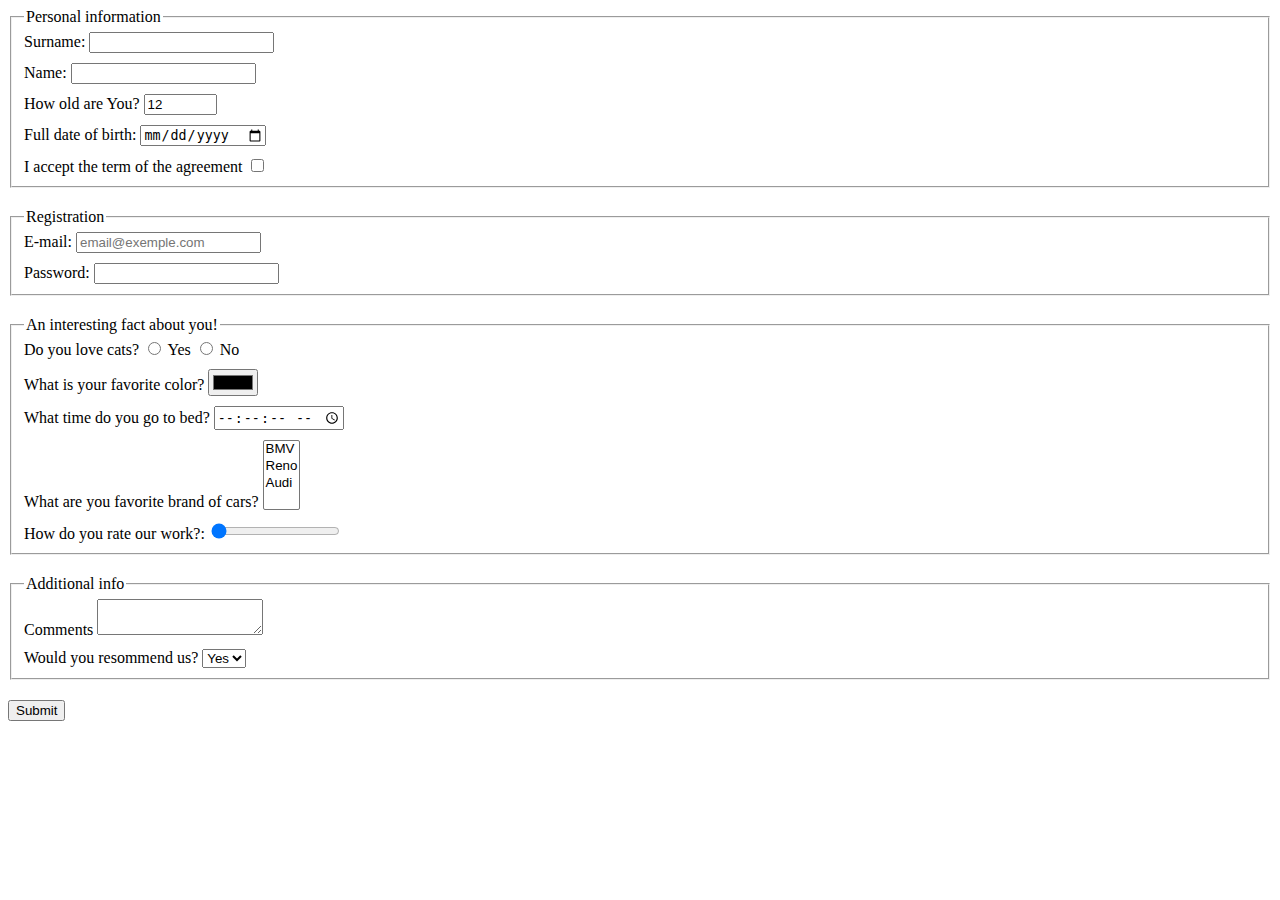
<file: index.html>
<!doctype html><html lang="en"><head><meta charset="UTF-8"><meta name="viewport" content="width=device-width, user-scalable=no, initial-scale=1.0, maximum-scale=1.0, minimum-scale=1.0"><meta http-equiv="X-UA-Compatible" content="ie=edge"><title>HTML Form</title><link rel="stylesheet" href="style.5bbf1405.css"></head><body> <script type="text/javascript" src="main.e97352c4.js"></script> <form action="https://mate-academy-form-lesson.herokuapp.com/create-application" onsubmit="onSubmit()" method="POST"> <fieldset> <legend class="legend">Personal information</legend> <label for="surname" class="personal allmargin" name="surname">Surname: <input type="text" id="surname"> </label> <label for="name" class="persona allmargin" name="name"> Name: <input type="text" id="name"> </label> <label for="age" class="personal allmargin" name="age">How old are You? <input type="number" class="age" id="age" value="12" data-qa="field value" min="1" max="199"> </label> <label for="dateBirth" class="personal allmargin" name="dateBirth">Full date of birth: <input type="date" id="dateBirth"> </label> <label for="accept" class="personal lastinput allmargin" name="accept">I accept the term of the agreement <input type="checkbox" id="accept"> </label> </fieldset> <fieldset> <legend class="legend">Registration</legend> <label for="email" class="registration allmargin" name="email">E-mail: <input type="email" placeholder="email@exemple.com" id="email"> </label> <label for="password" class="registration lastinput allmargin" name="password"> Password: <input type="password" minlength="5" maxlength="10" id="password"> </label> </fieldset> <fieldset> <legend class="legend">An interesting fact about you!</legend> <label for="cat" class="interesting allmargin"> Do you love cats? <input type="radio" name="cat" value="yes" id="cat"> Yes <input type="radio" name="cat" value="No"> No </label> <label for="color" class="interesting allmargin" name="color">What is your favorite color? <input type="color" id="color"> </label> <label for="time" class="interesting allmargin" name="time">What time do you go to bed? <input type="time" id="time" name="time" step="1"> </label> <label for="car" class="interesting allmargin" name="car">What are you favorite brand of cars? <select name="car" id="car" multiple> <option value="BMV">BMV</option> <option value="Reno">Reno</option> <option value="Audi">Audi</option> </select> </label> <label for="timeWork" class="interesting lastinput allmargin" name="timeWork">How do you rate our work?: <input type="range" min="0" max="5" value="0" id="timeWork" step="1"> </label> </fieldset> <fieldset> <legend class="legend">Additional info</legend> <label for="comments" class="info allmargin">Comments <textarea name="comments" id="comments" cols="18" rows="2">
          </textarea> </label> <label for="info1" class="info lastinput allmargin" name="info"> Would you resommend us? <select id="info1" name="resommend"> <option value="yes">Yes</option> <option value="no">No</option> </select> </label> </fieldset> <button type="submit" id="btn">Submit</button> </form> </body></html>
</file>
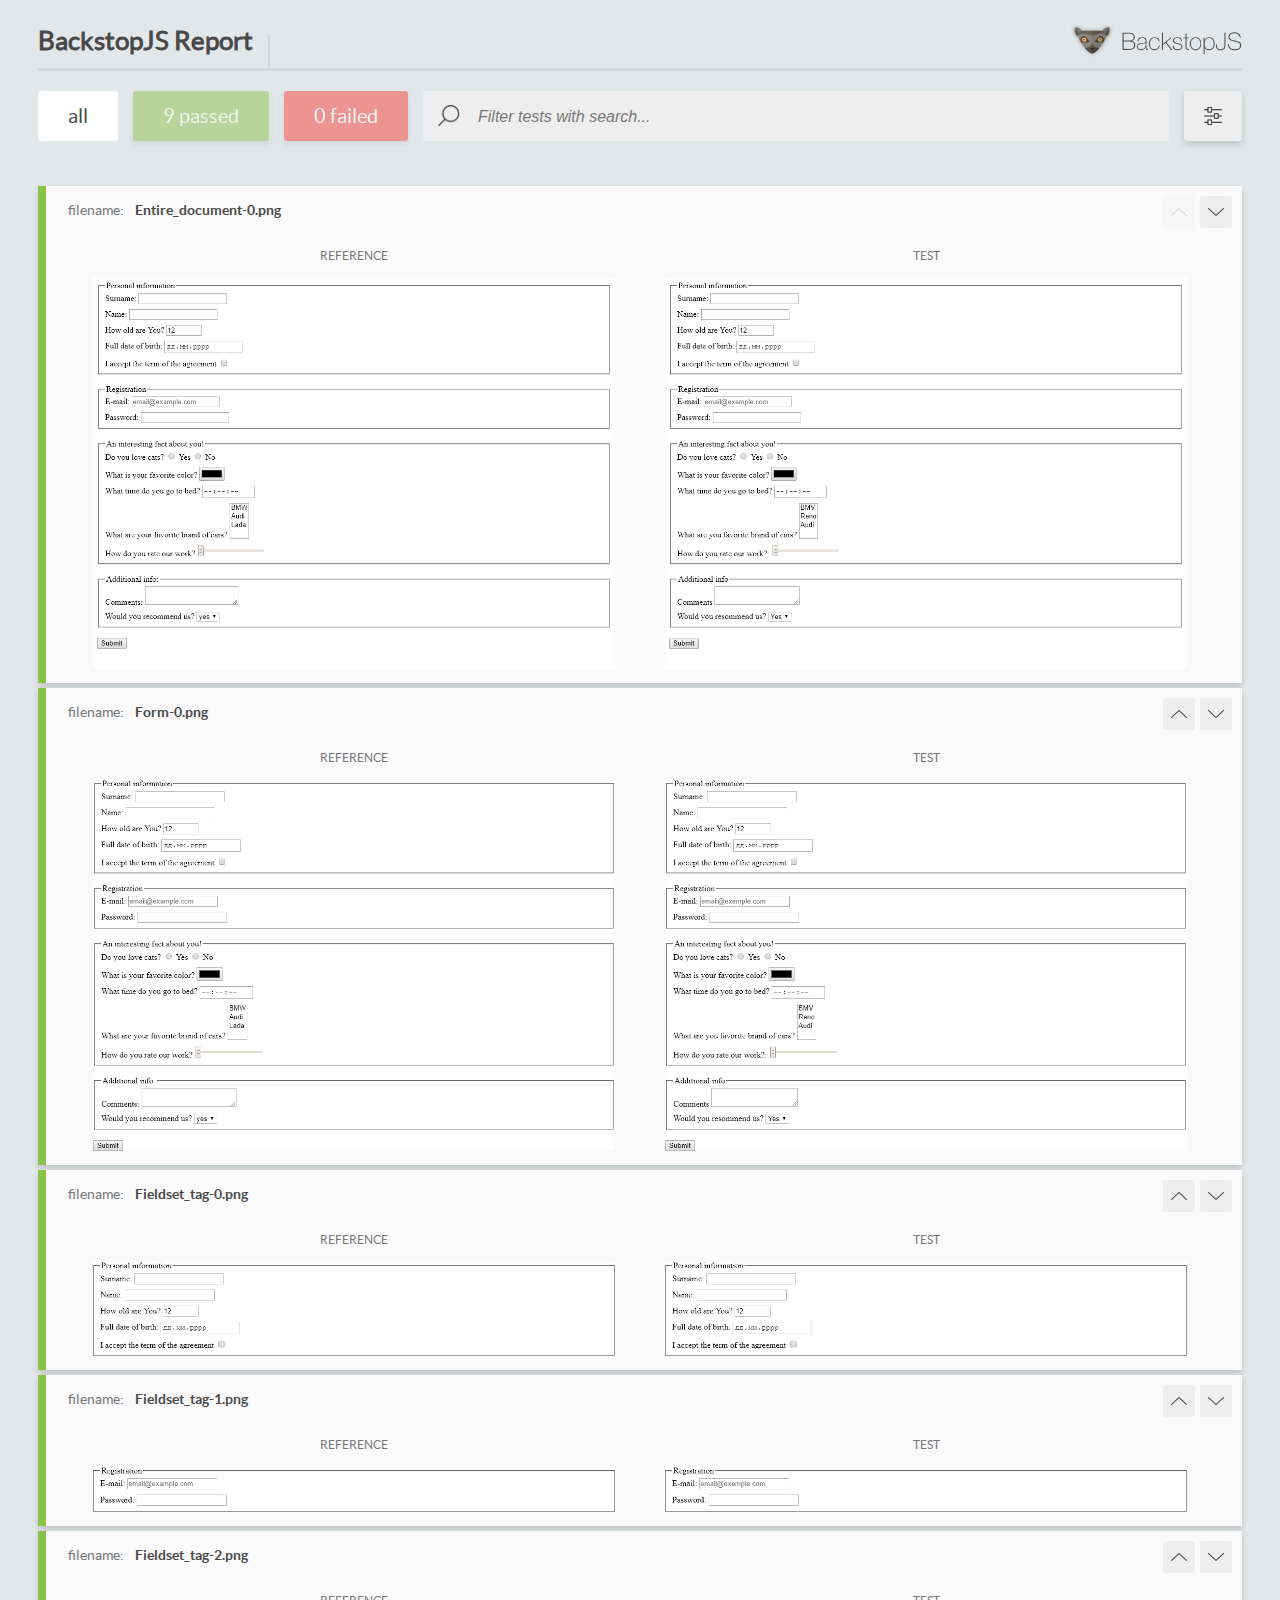
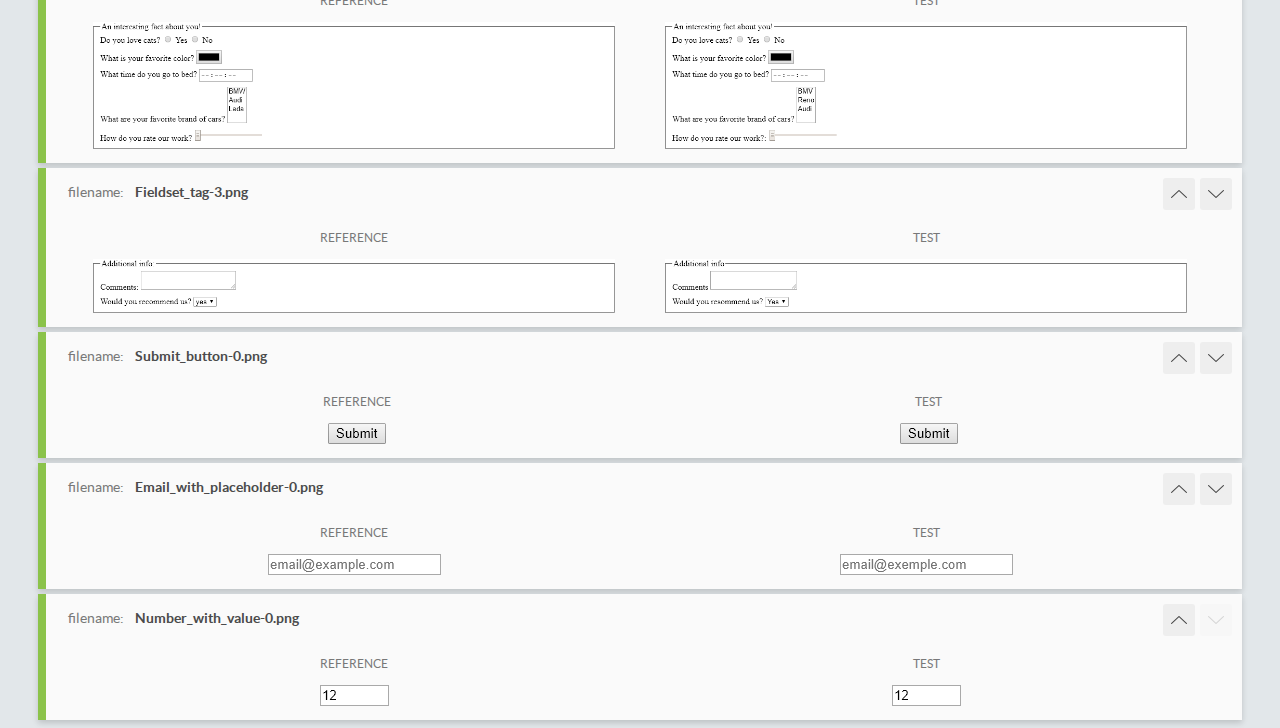
<file: report/html_report/index.html>
<!DOCTYPE html>
<html>
  <head>
    <meta charset="utf-8">
    <title>BackstopJS Report</title>

    <style>
      @font-face {
          font-family: 'latoregular';
          src: url('./assets/fonts/lato-regular-webfont.woff2') format('woff2'),
              url('./assets/fonts/lato-regular-webfont.woff') format('woff');
          font-weight: 400;
          font-style: normal;
      }
      @font-face {
          font-family: 'latobold';
          src: url('./assets/fonts/lato-bold-webfont.woff2') format('woff2'),
              url('./assets/fonts/lato-bold-webfont.woff') format('woff');
          font-weight: 700;
          font-style: normal;
      }

      .ReactModal__Body--open {
          overflow: hidden;
      }
      .ReactModal__Body--open .header {
        display: none;
      }

    </style>
  </head>
  <body style="background-color: #E2E7EA">
    <div id="root">

    </div>
    <script type="text/javascript">
      function report (report) { // eslint-disable-line no-unused-vars
        window.tests = report;
      }
    </script>
    <script type="text/javascript" src="config.js"></script>
    <script type="text/javascript" src="index_bundle.js"></script>
  </body>
</html>
</file>
<file: style.5bbf1405.css>
body{margin:8}label{display:block}fieldset{margin:0 2px 20px}.age{width:65px}.allmargin{margin:0 0 10px}.lastinput{margin-bottom:0}
/*# sourceMappingURL=style.5bbf1405.css.map */
</file>
